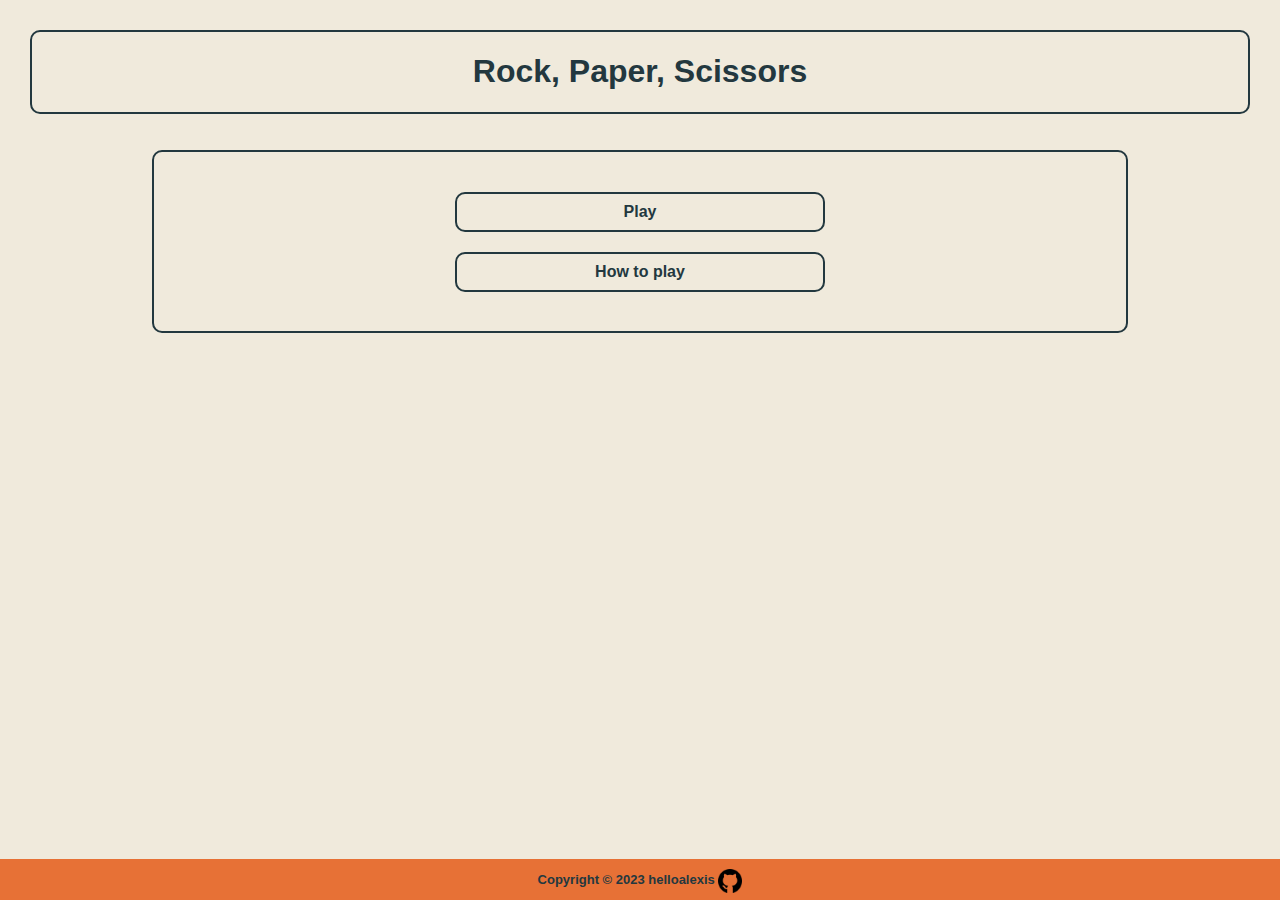
<file: index.html>
<!DOCTYPE html>
<html lang="en">
<head>
    <meta charset="UTF-8">
    <meta http-equiv="X-UA-Compatible" content="IE=edge">
    <meta name="viewport" content="width=device-width, initial-scale=1.0">
    <title>Home</title>
    <link rel="stylesheet" href="./style/index.css">
</head>
<body>
    <div id="section-one">
        <div id="title-container">
            <div id="title">
                <h1>Rock, Paper, Scissors</h1>
            </div>
        </div>
        <div id="button-container">
            <div id="flex-container">
                <div class="item"><a href="./pages/main-game.html">Play</a></div>
                <div class="item"><a href="">How to play</a></div>
            </div>
        </div>
    </div>
    <div id="footer">
        <div class="footer-item">
            <p>Copyright &copy; 2023 helloalexis</p>
            <img src="./images/github.png" alt="">
        </div>
        
    </div>
</body>
</html>
</file>
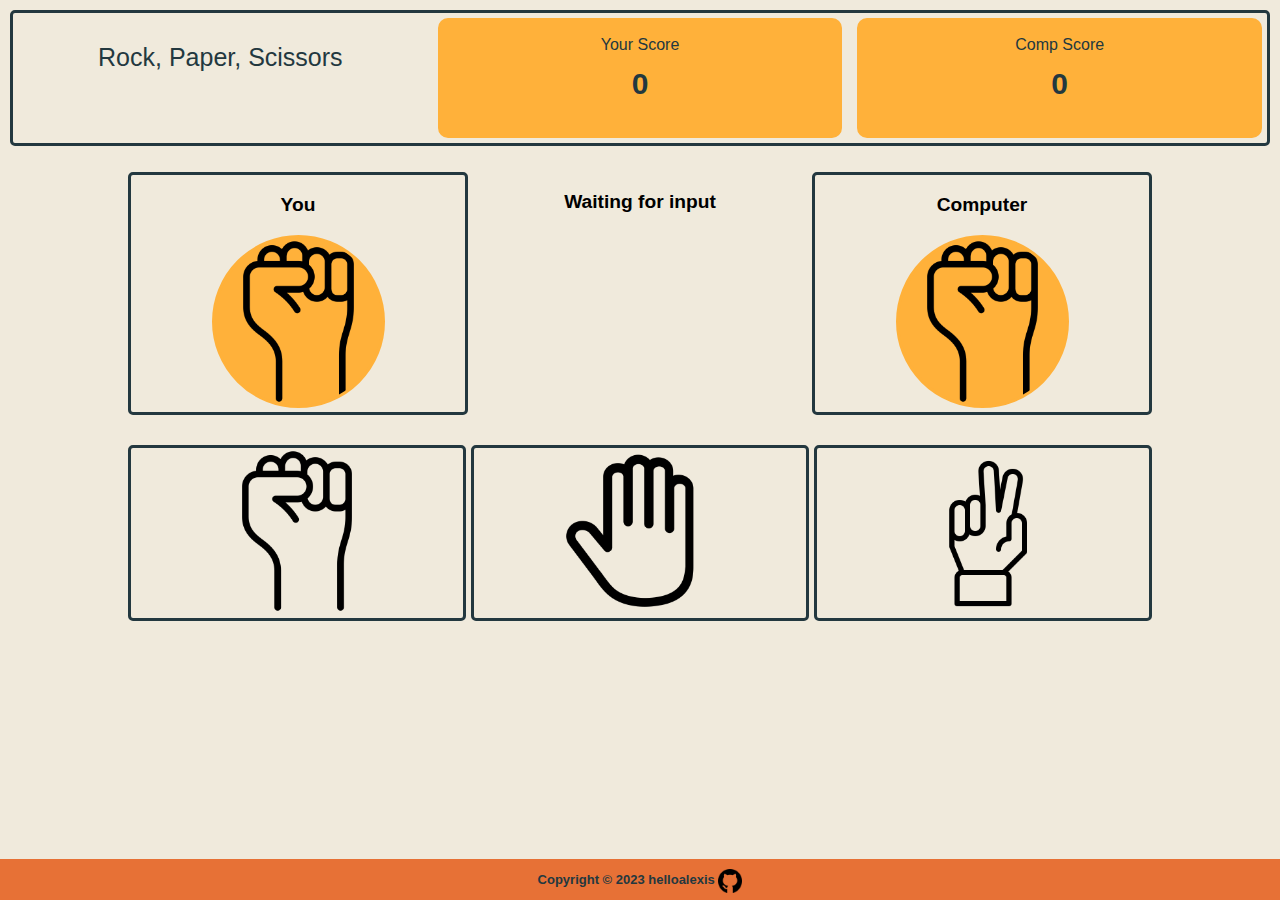
<file: pages/main-game.html>
<!DOCTYPE html>
<html lang="en">
<head>
    <meta charset="UTF-8">
    <meta http-equiv="X-UA-Compatible" content="IE=edge">
    <meta name="viewport" content="width=device-width, initial-scale=1.0">
    <title>RockPaperScissors</title>
    <link rel="stylesheet" href="../style/style.css">
</head>
<body id="content">
    <div id="pop-up-container">
        <div class="pop-up-item">
            <p id="pop-up-text">Some message to the player will go here</p>
        </div>
        <div class="pop-up-item">
            <a href="./main-game.html">Play again</a>
        </div>
    </div>
    <div id="header">
        <div id="flex-container">
            <div class="flex-item logo">
                <p>Rock, Paper, Scissors</p>
            </div>
            <div class="flex-item">
                <div class="sub-container">
                    <p>Your Score</p>
                    <p class="score-text" id="player-score-tag">0</p>
                </div>
            </div>
            <div class="flex-item">
                <div class="sub-container">
                    <p>Comp Score</p>
                    <p class="score-text" id="comp-score-tag">0</p>
                </div>
            </div>
        </div>
    </div>
    <div id="section-one">
        <div id="flex-container-three">
            <div class="flex-item-three output" id="player-div">
                <p>You</p>
                <img src="../images/motivation.png" alt="" id="player-choice">
            </div>
            <div class="flex-item-three">
                <p id="output-text">Waiting for input</p>
            </div>
            <div class="flex-item-three output" id="comp-div">
                <p>Computer</p>
                <img src="../images/motivation.png" alt="" id="comp-choice">
            </div>
        </div>
        <div id="flex-container-two">
            <div class="flex-item-two" onclick="initGame('rock')">
                <img src="../images/motivation.png" alt="">
            </div>
            <div class="flex-item-two" onclick="initGame('paper')">
                <img src="../images/palm.png" alt="">
            </div>
            <div class="flex-item-two" onclick="initGame('scissors')">
                <img src="../images/two.png" alt="">
            </div>
        </div>  
    </div>
    <br>
    <br>
    <br>
    <br>
    <div id="footer">
        <div class="footer-item">
            <p>Copyright &copy; 2023 helloalexis</p>
            <img src="../images/github.png" alt="">
        </div>
    </div>
    <script src="../java-script.js"></script>
</body>
</html>
</file>
<file: style/index.css>
body{
    min-height: 100%;
    margin: 0;
    background-color: #f0eadc;
    font-family: Arial, Helvetica, sans-serif;
}

#section-one{
    margin: 30px;
}

#title-container{
    text-align: center;
}

@keyframes title-anim {
    from{
        width: 30%;
    }to{
        width: 100%;
    }
}

@keyframes btn-container-anim {
    from{
        margin: 5% 20% 2% 20%;
    }to{
        margin: 3% 10% 5% 10%;
    }
}

#title {
    border: 2px solid #23383f;
    border-radius: 10px;
    color: #23383f;
    animation-name: title-anim;
    animation-duration: 3s;
    animation-fill-mode: forwards;
}

#button-container{
    margin: 3% 10% 5% 10%;
    border: 2px solid #23383f;
    border-radius: 10px;
    animation-name: btn-container-anim;
    animation-duration: 3s;
    animation-fill-mode: forwards;
}

#flex-container{
    display: flex;
    flex-direction: column;
    padding: 3%;
}

.item{
    margin: 10px 0 10px 0;
    text-align: center;
    flex: 1;
}

.item a{
    font-size: medium;
    font-weight: bold;
    display: inline-block;
    text-decoration: none;
    color: #23383f;
    border: 2px solid #23383f;
    border-radius: 10px;
    background-color: transparent;
    width: 40%;
    padding: 1% 0 1% 0;
}

#footer{
    display: flex;
    background-color: #E77136;
    color: #23383f;
    position: fixed;
    font-weight: bold;
    bottom: 0;
    left: 0;
    right: 0;
    font-size: small;
    
}

.footer-item{
    text-align: center;
    flex: 1;
}

.footer-item p{
    display: inline-block;

}

.footer-item img{
    vertical-align: middle;
    width: 24px;
}

@keyframes button-hover {
    from{
        background-color: #E77136;
        width: 40%;
        border-radius: 10px;
    }to{
        background-color: #6ea43c;
        width: 50%;
        border-radius: 0px;
        color: white;
        font-size: large;
    }
}

.item a:hover{
    animation-name: button-hover;
    animation-duration: 1s;
    animation-fill-mode: forwards;
}
</file>
<file: style/style.css>
body {
    min-height: 100%;
    margin: 0;
    background-color: #f0eadc;
    font-family: Arial, Helvetica, sans-serif;

}

@keyframes pop-up {
    from {
        position: fixed;
        left: 25%;
        right: 25%;
        top: 10%;
        height: 20%;
        display: flex;
    }

    to {
        position: fixed;
        left: 15%;
        right: 15%;
        top: 30%;
        height: 25%;
        display: flex;
    }
}

#pop-up-container {
    text-align: center;
    border: 3px solid #23383f;
    border-radius: 10px;
    background-color: #f0eadc;
    position: fixed;
    left: 15%;
    right: 15%;
    top: 30%;
    height: 25%;
    display: flex;
    flex-direction: column;
    display: none;
    animation-name: pop-up;
    animation-duration: 2s;
}

.pop-up-item {
    flex: 1;
}

.pop-up-item p {
    color: #23383f;
    font-size: larger;
    font-weight: bold;
}

.pop-up-item a {
    color: #23383f;
    text-decoration: none;
    border: 2px solid #23383f;
    border-radius: 10px;
    padding: 2% 15% 2% 15%;
    font-weight: bold;
}

@keyframes button-hover {
    from {
        background-color: #E77136;
        width: 40%;
        border-radius: 10px;
    }

    to {
        background-color: #6ea43c;
        width: 50%;
        border-radius: 0px;
        color: white;
        font-size: large;
    }
}

.pop-up-item a:hover {
    animation-name: button-hover;
    animation-duration: 1s;
    animation-fill-mode: forwards;
}

.pop-up-item a:active {
    background-color: #E77136;
}

#header {
    margin: 10px;
}

#flex-container {
    display: flex;
    gap: 5px;
    color: #23383f;
    border: 3px solid #23383f;
    border-radius: 5px;
}

.flex-item {
    flex: 1;
    margin: 5px;
}

.logo {
    font-size: 25px;
    text-align: center;
}

.sub-container {
    background-color: #ffb13a;
    border: 2px solid #ffb13a;
    border-radius: 10px;
    text-align: center;
    min-height: 116px;
}

.score-text {
    line-height: 0;
    font-size: 30px;
    font-weight: bold;
}

#section-one {
    min-height: 100%;
    margin: 2% 10% 0% 10%;
    overflow: hidden;
}

#flex-container-three {
    display: flex;
    gap: 5px;
}

.flex-item-three {
    text-align: center;
    flex: 1;
}

.flex-item-three.output {
    border: 3px solid #23383f;
    border-radius: 5px;

}

.flex-item-three img {
    border: 3px solid #ffb13a;
    border-radius: 100px;
    background-color: #ffb13a;
    width: 50%;
}

.flex-item-three p {
    font-weight: bold;
    font-size: larger;
}

#flex-container-two {
    margin-top: 10px;
    display: flex;
    gap: 5px;
}

.flex-item-two {
    margin-top: 2%;
    border: 3px solid #23383f;
    border-radius: 5px;
    text-align: center;
    flex: 1;
}

.flex-item-two img {
    width: 50%;
}

#footer{
    display: flex;
    background-color: #E77136;
    color: #23383f;
    position: fixed;
    font-weight: bold;
    bottom: 0;
    left: 0;
    right: 0;
    font-size: small;
    
}

.footer-item{
    text-align: center;
    flex: 1;
}

.footer-item p{
    display: inline-block;

}

.footer-item img{
    vertical-align: middle;
    width: 24px;
}


.flex-item-two:active {
    background-color: #E77136;
}
</file>
